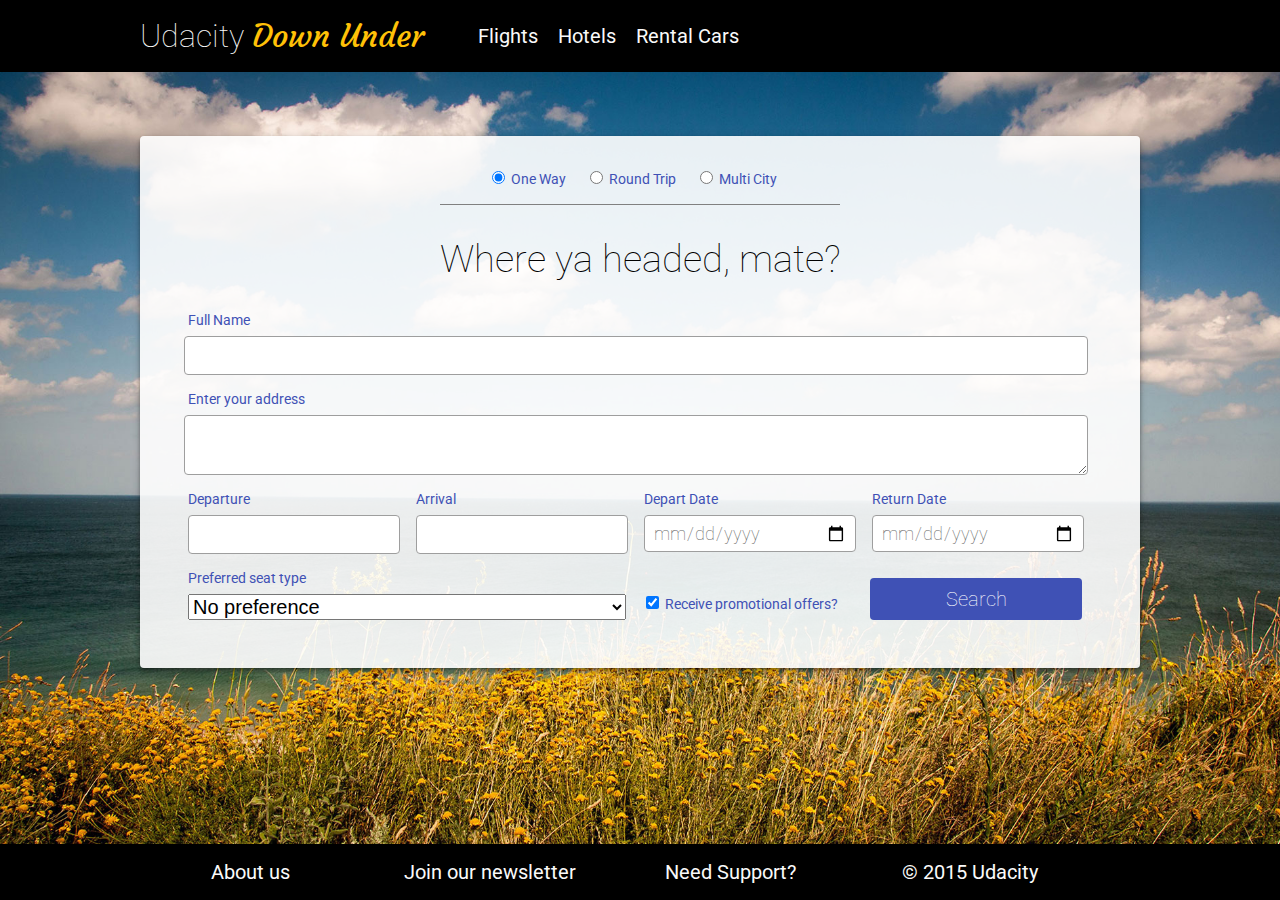
<file: 2-focus/01-basic-form/index.html>
<!DOCTYPE html>
<html lang="en">

<head>
  <meta charset="utf-8">

  <title>Basic Form</title>
  <meta name="description" content="A basic form">

  <!-- Mobile -->
  <meta name="viewport" content="width=device-width, initial-scale=1">

  <link rel="stylesheet" href="main.css">
  <link href='http://fonts.googleapis.com/css?family=Courgette|Roboto:400,300' rel='stylesheet' type='text/css'>
</head>

<body>
  <div class="wrapper">
    <header>
      <div class="container">
        <h1>Udacity
          <span>Down Under</span>
        </h1>
        <nav>
          <a href="#">Flights</a>
          <a href="#">Hotels</a>
          <a href="#">Rental Cars</a>
        </nav>
      </div>
    </header>

    <main>
      <div class="card">
        <form>
          <div class="trip-selector">
            <label>
              <input type="radio" checked name="tType" value="0"> One Way
            </label>
            <label>
              <input type="radio" name="tType" value="1"> Round Trip
            </label>
            <label>
              <input type="radio" name="tType" value="2"> Multi City
            </label>
          </div>

          <div class="container">
            <h2>Where ya headed, mate?</h2>
            <div class="row">
              <label for="fName">Full Name</label>
              <input type="text" name="fName" id="fName">
            </div>

            <div class="row">
              <label for="address">Enter your address</label>
              <textarea id="address" name="addressTxt"></textarea>
            </div>

            <div class="row">
              <div class="inline-control col-1">
                <label for="depCity">Departure</label>
                <input type="text" list="depCities" name="depCity" id="depCity">
                <datalist id="depCities">
                  <option value="Sydney">
                  <option value="Melbourne">
                  <option value="Brisbane">
                  <option value="Perth">
                  <option value="Adelaide">
                </datalist>
              </div>

              <div class="inline-control col-1">
                <label for="arrCity">Arrival</label>
                <input type="text" list="arrCities" name="arrCity" id="arrCity">
                <datalist id="arrCities">
                  <option value="Sydney">
                  <option value="Melbourne">
                  <option value="Brisbane">
                  <option value="Perth">
                  <option value="Adelaide">
                </datalist>
              </div>

              <div class="inline-control col-1">
                <label for="dDate">Depart Date</label>
                <input type="date" name="dDate" id="dDate">
              </div>

              <div class="inline-control col-1">
                <label for="rDate">Return Date</label>
                <input type="date" name="rDate" id="rDate">
              </div>
            </div>

            <div class="row">
              <div class="inline-control col-2">
                <label for="seatType">Preferred seat type</label>
                <select name="seatType" id="seatType">
                  <option value="0">No preference</option>
                  <option value="1">Aisle seat</option>
                  <option value="2">Window seat</option>
                </select>
              </div>

              <div class="inline-control sign-up col-1">
                <label>
                  <input type="checkbox" checked name="jLetter"> Receive promotional offers?
                </label>
              </div>

              <div class="inline-control submit-form col-1">
                <button type="submit" id="submitBtn">Search</button>
              </div>
            </div>
          </div>
        </form>
      </div>
    </main>

    <footer>
      <div class="container">
        <div class="col-1">
          <a href="#">About us</a>
        </div>
        <div class="col-1">
          <a href="#">Join our newsletter</a>
        </div>
        <div class="col-1">
          <a href="#">Need Support?</a>
        </div>
        <div class="col-1">
          <a href="#">© 2015 Udacity</a>
        </div>
      </div>
    </footer>
  </div>
  <div class="click-stealer"></div>

  <script>
    document.querySelector('.click-stealer').addEventListener('click', function(e) {
      e.stopPropagation();
      e.preventDefault();
      e.stopImmediatePropagation();
      return false;
    });
  </script>
</body>

</html>
</file>
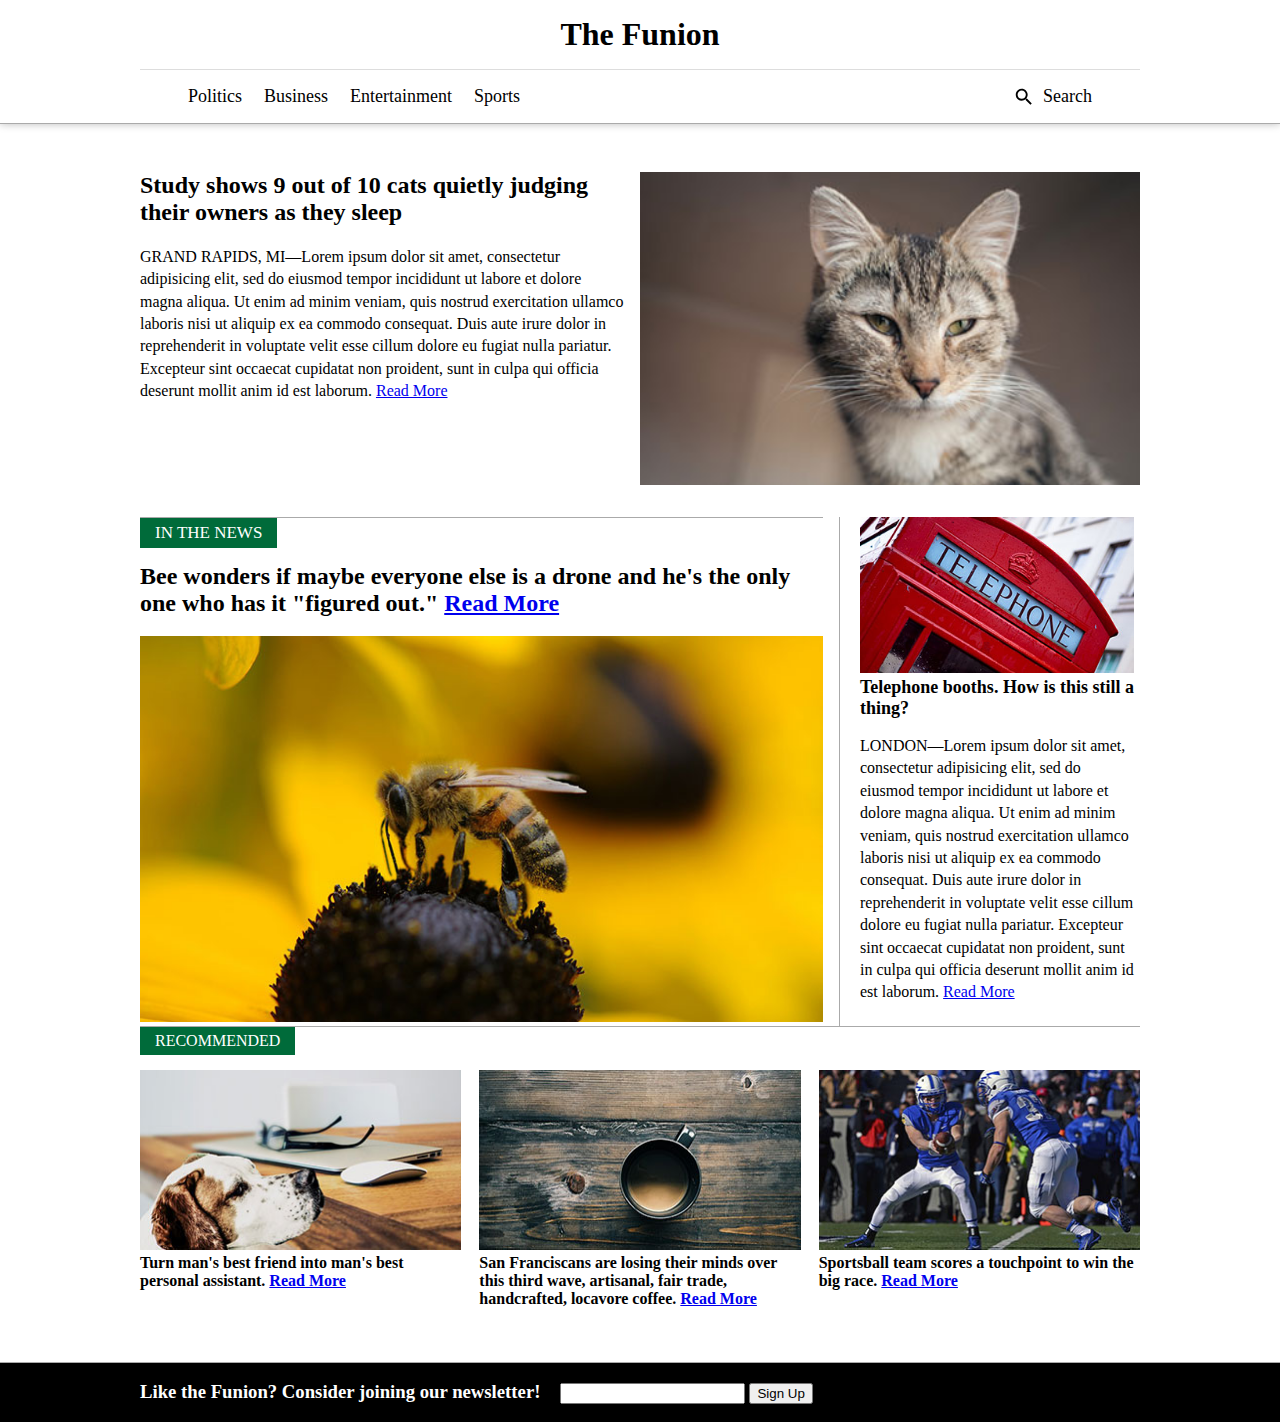
<file: 2-focus/02-dom-order/index.html>
<!doctype html>
<html lang="en">

<head>
  <meta charset="utf-8">
  <link rel="stylesheet" href="main.css">
  <link href='http://fonts.googleapis.com/css?family=Montserrat' rel='stylesheet' type='text/css'>
</head>

<body>
  <header>
    <div class="container">
      <h1 class="logo">The Funion</h1>
      <!-- Maybe this could be improved with aria-activedescendant later? -->
      <nav class="menu">
        <a href="#">Politics</a>
        <a href="#">Business</a>
        <a href="#">Entertainment</a>
        <a href="#">Sports</a>
        <a href="#" class="btn-search pull-right"><img src="./images/search.svg" alt="Search" />Search</a>
      </nav>
    </div>
  </header>
  <main class="container">
    <h2 class="offscreen">Top story</h2>
    <article class="main-story">
      <img class="pull-right" src="./images/cat.jpg" alt="A cat staring menacingly off into space">
      <div class="info">
        <h3 class="headline">Study shows 9 out of 10 cats quietly judging their owners as they sleep</h3>
        <p>
          GRAND RAPIDS, MI—Lorem ipsum dolor sit amet, consectetur adipisicing elit, sed do eiusmod tempor incididunt ut labore et dolore magna aliqua. Ut enim ad minim veniam, quis nostrud exercitation ullamco laboris nisi ut aliquip ex ea commodo consequat. Duis
          aute irure dolor in reprehenderit in voluptate velit esse cillum dolore eu fugiat nulla pariatur. Excepteur sint occaecat cupidatat non proident, sunt in culpa qui officia deserunt mollit anim id est laborum. <a href="#">Read More</a>
        </p>
      </div>
    </article>
    <div class="side-by-side">
      <div class="column">
        <div class="tier-header">
          <h2>In the news</h2>
        </div>
        <article>
          <h3 class="headline">Bee wonders if maybe everyone else is a drone and he's the only one who has it "figured out." <a href="#">Read More</a></h3>
          <img src="./images/bee.jpg" alt="A bee on top of a flower" />
        </article>
      </div>
      <div class="column">
        <article>
          <img src="./images/telephone.jpg" alt="A red, London telephone booth" />
          <div class="info">
            <h3 class="headline">Telephone booths. How is this still a thing?</h3>
            <p>
              LONDON—Lorem ipsum dolor sit amet, consectetur adipisicing elit, sed do eiusmod tempor incididunt ut labore et dolore magna aliqua. Ut enim ad minim veniam, quis nostrud exercitation ullamco laboris nisi ut aliquip ex ea commodo consequat. Duis aute
              irure dolor in reprehenderit in voluptate velit esse cillum dolore eu fugiat nulla pariatur. Excepteur sint occaecat cupidatat non proident, sunt in culpa qui officia deserunt mollit anim id est laborum. <a href="#">Read More</a>
            </p>
          </div>
        </article>
      </div>
    </div>
    <div class="three-col">
      <div class="tier-header">
        <h2>Recommended</h2>
      </div>
      <div class="columns">
        <article>
          <img src="./images/dog.jpg" alt="A dog at a desk looks up at a laptop and mouse" />
          <div class="info">
            <h3 class="headline">Turn man's best friend into man's best personal assistant. <a href="#">Read More</a></h3>
          </div>
        </article>
        <article>
          <img src="./images/coffee.jpg" alt="A cup of coffee on a table" />
          <div class="info">
            <h3 class="headline">San Franciscans are losing their minds over this third wave, artisanal, fair trade, handcrafted, locavore coffee. <a href="#">Read More</a></h3>
          </div>
        </article>
        <article>
          <img src="./images/football.jpg" alt="A football player hands the ball off to another player" />
          <div class="info">
            <h3 class="headline">Sportsball team scores a touchpoint to win the big race. <a href="#">Read More</a></h3>
          </div>
        </article>
      </div>
    </div>
    <div class="newsletter">
      <div class="container">
        <h3>Like the Funion? Consider joining our newsletter!</h3>
        <input type="text">
        <button>Sign Up</button>
      </div>
    </div>
  </main>
</body>

</html>
</file>
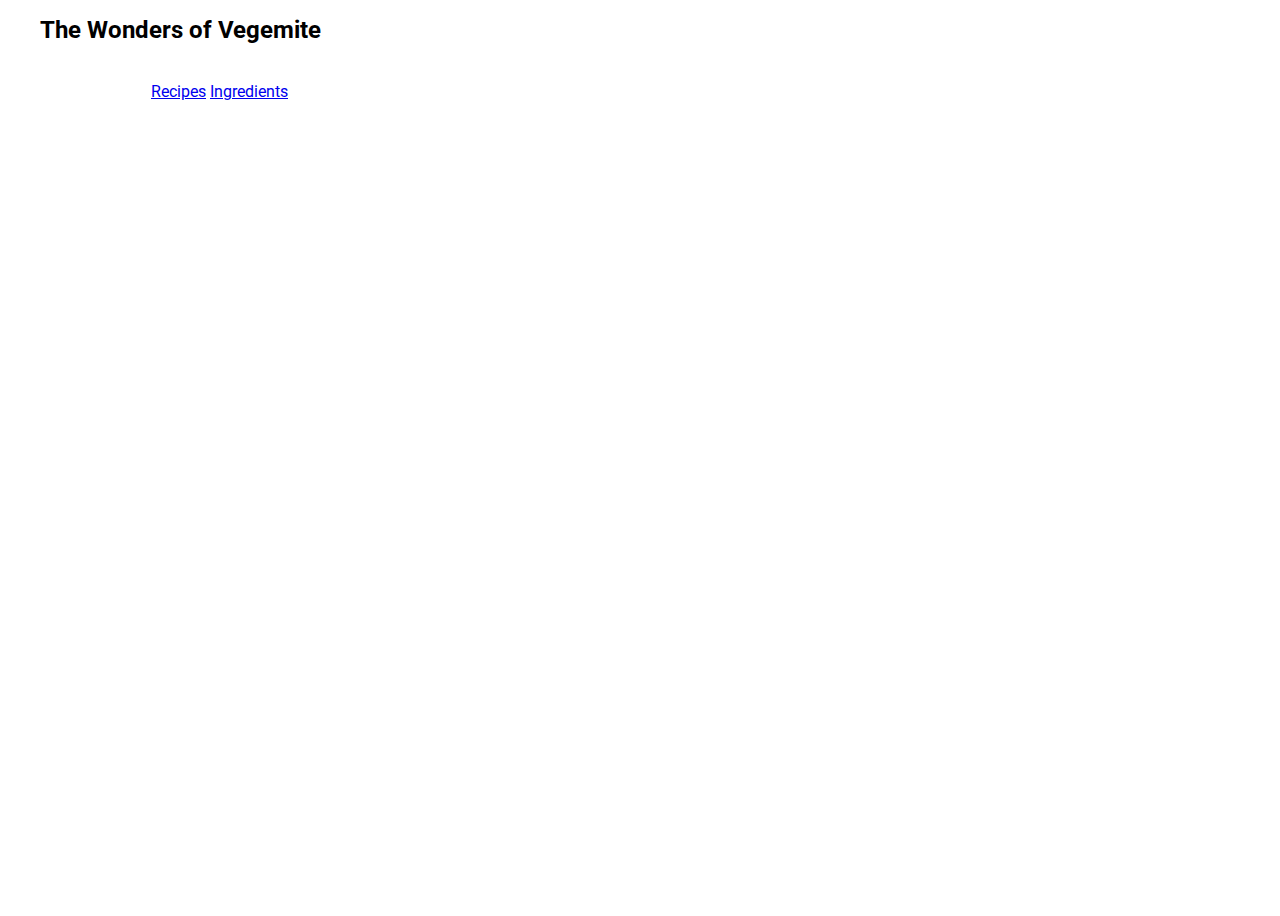
<file: 2-focus/03-managing-focus/index.html>
<!doctype html>
<!--
  Material Design Lite
  Copyright 2015 Google Inc. All rights reserved.

  Licensed under the Apache License, Version 2.0 (the "License");
  you may not use this file except in compliance with the License.
  You may obtain a copy of the License at

      https://www.apache.org/licenses/LICENSE-2.0

  Unless required by applicable law or agreed to in writing, software
  distributed under the License is distributed on an "AS IS" BASIS,
  WITHOUT WARRANTIES OR CONDITIONS OF ANY KIND, either express or implied.
  See the License for the specific language governing permissions and
  limitations under the License
-->
<html lang="en">

<head>
  <meta charset="utf-8">
  <meta name="viewport" content="width=device-width, initial-scale=1">
  <title>The Wonders of Vegemite</title>

  <link rel="stylesheet" href="https://fonts.googleapis.com/css?family=Roboto:regular,bold,italic,thin,light,bolditalic,black,medium&amp;lang=en">
  <link rel="stylesheet" href="https://fonts.googleapis.com/icon?family=Material+Icons">
  <link rel="stylesheet" href="https://code.getmdl.io/1.1.1/material.deep_purple-pink.min.css">
  <link rel="stylesheet" href="styles.css">
</head>

<body class="mdl-demo mdl-color--grey-100 mdl-color-text--grey-700 mdl-base">
  <div class="mdl-layout mdl-js-layout mdl-layout--fixed-header">

    <header class="mdl-layout__header mdl-layout__header--scroll mdl-color--primary">
      <div class="mdl-layout--large-screen-only mdl-layout__header-row">
        <h1 class="title">The Wonders of Vegemite</h1>
      </div>
      <nav id="menu" class="mdl-layout__tab-bar mdl-color--primary-dark">
        <a href="what-is-vegemite" data-page="what-is-vegemite" class="mdl-layout__tab is-active">What is Vegemite?</a>
        <a href="recipes" data-page="recipes" class="mdl-layout__tab">Recipes</a>
        <a href="ingredients" data-page="ingredients" class="mdl-layout__tab">Ingredients</a>
      </nav>
    </header>

    <main class="mdl-layout__content">

      <div data-page="what-is-vegemite">
        <section class="section--center mdl-grid mdl-grid--no-spacing is-active">
          <div class="mdl-cell mdl-cell--12-col">
            <h2 tabindex=-1>What is Vegemite?</h2>
            Minim duis incididunt est cillum est ex occaecat consectetur. Qui sint ut et qui nisi cupidatat. Reprehenderit nostrud proident officia exercitation anim et pariatur ex.

            <h5 id="lorem1">Lorem ipsum dolor sit amet</h5>
            Excepteur et pariatur officia veniam anim culpa cupidatat consequat ad velit culpa est non.
            <ul>
              <li>Nisi qui nisi duis commodo duis reprehenderit consequat velit aliquip.</li>
              <li>Dolor consectetur incididunt in ipsum laborum non et irure pariatur excepteur anim occaecat officia sint.</li>
              <li>Lorem labore proident officia excepteur do.</li>
            </ul>

            <p>
              Sit qui est voluptate proident minim cillum in aliquip cupidatat labore pariatur id tempor id. Proident occaecat occaecat sint mollit tempor duis dolor cillum anim. Dolore sunt ea mollit fugiat in aliqua consequat nostrud aliqua ut irure in dolore. Proident
              aliqua culpa sint sint exercitation. <a href="what-is-vegemite">Non proident occaecat</a> reprehenderit veniam et proident dolor id culpa ea tempor do dolor. Nulla adipisicing qui fugiat id dolor. Nostrud magna voluptate irure veniam veniam labore ipsum deserunt adipisicing
              laboris amet eu irure. Sunt dolore nisi velit sit id. Nostrud voluptate labore proident cupidatat enim amet Lorem officia magna excepteur occaecat eu qui. Exercitation culpa deserunt non et tempor et non.
            </p>
            <p>
              Do dolor eiusmod eu mollit dolore nostrud deserunt cillum irure esse sint irure fugiat exercitation. Magna sit voluptate id in tempor elit veniam enim cupidatat ea labore elit. Aliqua pariatur eu nulla labore magna dolore mollit occaecat sint commodo
              culpa. Eu non minim duis pariatur Lorem quis exercitation. Sunt qui ex incididunt sit anim incididunt sit elit ad officia id.
            </p>
            <p id="lorem2">
              Tempor voluptate ex consequat fugiat aliqua. Do sit et reprehenderit culpa deserunt culpa. Excepteur quis minim mollit irure nulla excepteur enim quis in laborum. Aliqua elit voluptate ad deserunt nulla reprehenderit adipisicing sint. Est in eiusmod <a href="what-is-vegemite">exercitation</a>
              esse commodo. Ea reprehenderit exercitation veniam adipisicing minim nostrud. Veniam dolore ex ea occaecat non enim minim id ut aliqua adipisicing ad. Occaecat excepteur aliqua tempor cupidatat aute dolore deserunt ipsum qui incididunt aliqua
              occaecat sit quis. Culpa sint aliqua aliqua reprehenderit veniam irure fugiat ea ad.
            </p>
            <p>
              Eu minim fugiat laborum irure veniam Lorem aliqua enim. Aliqua veniam incididunt consequat irure consequat tempor do nisi deserunt. Elit dolore ad quis consectetur sint laborum anim magna do nostrud amet. Ea nulla sit consequat quis qui irure dolor. Sint
              deserunt excepteur consectetur magna irure. Dolor tempor exercitation dolore pariatur incididunt ut laboris fugiat ipsum sunt veniam aute sunt labore. Non dolore sit nostrud eu ad excepteur cillum eu ex Lorem duis.
            </p>
            <p>
              Id occaecat velit non ipsum occaecat aliqua quis ut. Eiusmod est magna non esse est ex incididunt aute ullamco. Cillum excepteur sint ipsum qui quis velit incididunt amet. Qui deserunt anim enim laborum cillum reprehenderit duis mollit amet ad officia
              enim. Minim sint et quis aliqua aliqua do minim officia dolor deserunt ipsum laboris. Nulla nisi voluptate consectetur est voluptate et amet. Occaecat ut quis adipisicing ad enim. Magna est magna sit duis proident veniam reprehenderit fugiat
              reprehenderit enim velit ex. Ullamco laboris culpa irure aliquip ad Lorem consequat veniam ad ipsum eu. Ipsum culpa dolore sunt officia laborum quis.
            </p>

            <h5 id="lorem3">Lorem ipsum dolor sit amet</h5>

            <p id="lorem4">
              Eiusmod nulla aliquip ipsum reprehenderit nostrud non excepteur mollit amet esse est est dolor. Dolore quis pariatur sit consectetur veniam esse ullamco duis Lorem qui enim ut veniam. Officia deserunt minim duis laborum dolor in velit pariatur commodo
              ullamco eu. Aute adipisicing ad duis labore laboris do <a href="what-is-vegemite">mollit</a> dolor cillum sunt aliqua ullamco. Esse tempor quis cillum consequat reprehenderit. Adipisicing proident anim eu sint elit aliqua anim dolore cupidatat fugiat aliquip qui.
            </p>
            <p id="lorem5">
              Nisi eiusmod esse cupidatat excepteur exercitation ipsum reprehenderit nostrud deserunt aliqua ullamco. Anim est irure commodo eiusmod pariatur officia. Est dolor ipsum excepteur magna aliqua ad veniam irure qui occaecat eiusmod aute fugiat commodo. Quis
              mollit incididunt amet sit minim velit eu fugiat voluptate excepteur. Sit minim id pariatur ex cupidatat cupidatat nostrud nostrud ipsum.
            </p>
            <p>
              Enim ea officia excepteur ad veniam id reprehenderit eiusmod esse mollit consequat. Esse non aute ullamco Lorem aliqua qui dolore irure eiusmod aute aliqua proident labore aliqua. Ipsum voluptate voluptate exercitation laborum deserunt nulla elit aliquip
              et minim ex veniam. Duis cupidatat aute sunt officia mollit dolor ad elit ad aute labore nostrud duis pariatur. In est sint voluptate consectetur velit ea non labore. Ut duis ea aliqua consequat nulla laboris fugiat aute id culpa proident.
              Minim eiusmod laboris enim Lorem nisi excepteur mollit voluptate enim labore reprehenderit officia mollit.
            </p>
            <p>
              Cupidatat labore nisi ut sunt voluptate quis sunt qui ad Lorem esse nisi. Ex esse velit ullamco incididunt occaecat dolore veniam tempor minim adipisicing amet. Consequat in exercitation est elit anim consequat cillum sint labore cillum. Aliquip mollit
              laboris ad labore anim.
            </p>
          </div>
        </section>
      </div>

      <div data-page="recipes">
        <section class="section--center mdl-grid mdl-grid--no-spacing">
          <div class="mdl-cell mdl-cell--12-col">
            <h2 tabindex="-1">Recipes</h2>
          </div>
          <div class="mdl-card mdl-cell mdl-cell--12-col mdl-shadow--2dp">
            <div class="mdl-card__supporting-text mdl-grid mdl-grid--no-spacing">
              <h3 class="mdl-cell mdl-cell--12-col">Vegemite Toast Crunch</h3>
              <div class="section__circle-container mdl-cell mdl-cell--2-col mdl-cell--1-col-phone">
                <div class="section__circle-container__circle mdl-color--primary"></div>
              </div>
              <div class="section__text mdl-cell mdl-cell--10-col-desktop mdl-cell--6-col-tablet mdl-cell--3-col-phone">
                <h5>Step 1. Lorem ipsum dolor sit amet</h5>
                Dolore ex deserunt aute fugiat aute nulla ea sunt aliqua nisi cupidatat eu. <a href="recipes">Duis nulla tempor</a> do aute et eiusmod velit exercitation nostrud quis.
              </div>
              <div class="section__circle-container mdl-cell mdl-cell--2-col mdl-cell--1-col-phone">
                <div class="section__circle-container__circle mdl-color--primary"></div>
              </div>
              <div class="section__text mdl-cell mdl-cell--10-col-desktop mdl-cell--6-col-tablet mdl-cell--3-col-phone">
                <h5>Step 2. Lorem ipsum dolor sit amet</h5>
                Dolore ex deserunt aute fugiat aute nulla ea sunt aliqua nisi cupidatat eu. Duis nulla tempor do aute et eiusmod velit exercitation nostrud quis.
              </div>
              <div class="section__circle-container mdl-cell mdl-cell--2-col mdl-cell--1-col-phone">
                <div class="section__circle-container__circle mdl-color--primary"></div>
              </div>
              <div class="section__text mdl-cell mdl-cell--10-col-desktop mdl-cell--6-col-tablet mdl-cell--3-col-phone">
                <h5>Step 3. Lorem ipsum dolor sit amet</h5>
                Dolore ex deserunt aute fugiat aute nulla ea sunt <a href="recipes">aliqua</a> nisi cupidatat eu. Duis nulla tempor do aute et eiusmod velit exercitation nostrud quis.
              </div>
            </div>
          </div>
        </section>

        <section class="section--center mdl-grid mdl-grid--no-spacing">
          <div class="mdl-card mdl-cell mdl-cell--12-col mdl-shadow--2dp">
            <div class="mdl-card__supporting-text mdl-grid mdl-grid--no-spacing">
              <h3 class="mdl-cell mdl-cell--12-col">Sweet Potato and Vegemite Pizza</h3>
              <div class="section__circle-container mdl-cell mdl-cell--2-col mdl-cell--1-col-phone">
                <div class="section__circle-container__circle mdl-color--primary"></div>
              </div>
              <div class="section__text mdl-cell mdl-cell--10-col-desktop mdl-cell--6-col-tablet mdl-cell--3-col-phone">
                <h5>Step 1. Lorem ipsum dolor sit amet</h5>
                Dolore ex deserunt aute fugiat aute nulla ea sunt aliqua nisi cupidatat eu. Duis nulla tempor do aute et eiusmod velit exercitation nostrud quis.
              </div>
              <div class="section__circle-container mdl-cell mdl-cell--2-col mdl-cell--1-col-phone">
                <div class="section__circle-container__circle mdl-color--primary"></div>
              </div>
              <div class="section__text mdl-cell mdl-cell--10-col-desktop mdl-cell--6-col-tablet mdl-cell--3-col-phone">
                <h5>Step 2. Lorem ipsum dolor sit amet</h5>
                Dolore ex deserunt aute fugiat aute <a href="recipes">nulla</a> ea sunt aliqua nisi cupidatat eu. Duis nulla tempor do aute et eiusmod velit exercitation nostrud quis.
              </div>
              <div class="section__circle-container mdl-cell mdl-cell--2-col mdl-cell--1-col-phone">
                <div class="section__circle-container__circle mdl-color--primary"></div>
              </div>
              <div class="section__text mdl-cell mdl-cell--10-col-desktop mdl-cell--6-col-tablet mdl-cell--3-col-phone">
                <h5>Step 3. Lorem ipsum dolor sit amet</h5>
                Dolore ex deserunt aute fugiat aute nulla ea sunt aliqua nisi cupidatat eu. Duis nulla tempor do aute et eiusmod velit exercitation nostrud quis.
              </div>
            </div>
          </div>
        </section>

        <section class="section--center mdl-grid mdl-grid--no-spacing">
          <div class="mdl-card mdl-cell mdl-cell--12-col mdl-shadow--2dp">
            <div class="mdl-card__supporting-text mdl-grid mdl-grid--no-spacing">
              <h3 class="mdl-cell mdl-cell--12-col">Vegemite Strawberry Shortcake</h3>
              <div class="section__circle-container mdl-cell mdl-cell--2-col mdl-cell--1-col-phone">
                <div class="section__circle-container__circle mdl-color--primary"></div>
              </div>
              <div class="section__text mdl-cell mdl-cell--10-col-desktop mdl-cell--6-col-tablet mdl-cell--3-col-phone">
                <h5>Step 1. Lorem ipsum dolor sit amet</h5>
                Dolore ex deserunt aute fugiat aute nulla ea sunt aliqua nisi cupidatat eu. Duis nulla tempor do aute et eiusmod velit exercitation nostrud quis.
              </div>
              <div class="section__circle-container mdl-cell mdl-cell--2-col mdl-cell--1-col-phone">
                <div class="section__circle-container__circle mdl-color--primary"></div>
              </div>
              <div class="section__text mdl-cell mdl-cell--10-col-desktop mdl-cell--6-col-tablet mdl-cell--3-col-phone">
                <h5>Step 2. Lorem ipsum dolor sit amet</h5>
                Dolore ex deserunt aute fugiat aute nulla ea sunt aliqua nisi cupidatat eu. Duis nulla tempor do aute et eiusmod velit exercitation nostrud quis.
              </div>
              <div class="section__circle-container mdl-cell mdl-cell--2-col mdl-cell--1-col-phone">
                <div class="section__circle-container__circle mdl-color--primary"></div>
              </div>
              <div class="section__text mdl-cell mdl-cell--10-col-desktop mdl-cell--6-col-tablet mdl-cell--3-col-phone">
                <h5>Step 3. Lorem ipsum dolor sit amet</h5>
                Dolore ex deserunt aute fugiat aute nulla ea sunt aliqua nisi <a href="recipes">cupidatat</a> eu. Duis nulla tempor do aute et eiusmod velit exercitation nostrud quis.
              </div>
            </div>
          </div>
        </section>
      </div>

      <div data-page="ingredients">
        <section class="section--center mdl-grid mdl-grid--no-spacing">
          <div class="mdl-cell mdl-cell--12-col">
            <h2 tabindex="-1">Ingredients</h2>
            Minim duis incididunt est cillum est ex occaecat <a href="ingredients">consectetur</a>. Qui sint ut et qui nisi cupidatat. Reprehenderit nostrud proident officia exercitation anim et pariatur ex.

            <table class="mdl-data-table mdl-js-data-table mdl-data-table--selectable mdl-shadow--2dp">
              <thead>
                <tr>
                  <th class="mdl-data-table__cell--non-numeric">Ingredient</th>
                  <th>Amount</th>
                  <th>Calories</th>
                </tr>
              </thead>
              <tbody>
                <tr>
                  <td class="mdl-data-table__cell--non-numeric">Wallaby</td>
                  <td>25g</td>
                  <td>290</td>
                </tr>
                <tr>
                  <td class="mdl-data-table__cell--non-numeric">Boomer</td>
                  <td>50g</td>
                  <td>125</td>
                </tr>
                <tr>
                  <td class="mdl-data-table__cell--non-numeric">Prawns</td>
                  <td>10g</td>
                  <td>235</td>
                </tr>
              </tbody>
            </table>

            <p id="lorem4">
              Eiusmod nulla aliquip ipsum reprehenderit nostrud non excepteur mollit amet esse est est dolor. Dolore quis pariatur sit consectetur veniam esse ullamco duis Lorem qui enim ut veniam. Officia deserunt minim duis <a href="ingredients">laborum dolor</a> in velit pariatur commodo
              ullamco eu. Aute adipisicing ad duis labore laboris do mollit dolor cillum sunt aliqua ullamco. Esse tempor quis cillum consequat reprehenderit. Adipisicing proident anim eu sint elit aliqua anim dolore cupidatat fugiat aliquip qui.
            </p>
            <p id="lorem5">
              Nisi eiusmod esse cupidatat excepteur exercitation ipsum reprehenderit nostrud deserunt aliqua ullamco. Anim est irure commodo eiusmod pariatur officia. Est dolor ipsum excepteur magna aliqua ad veniam irure qui occaecat eiusmod aute fugiat commodo. Quis
              mollit incididunt amet sit minim velit eu fugiat voluptate excepteur. Sit minim id pariatur ex cupidatat cupidatat nostrud nostrud ipsum.
            </p>
            <p>
              Enim ea officia excepteur ad veniam id reprehenderit eiusmod esse mollit consequat. Esse non aute ullamco Lorem aliqua qui dolore irure eiusmod aute aliqua proident labore aliqua. Ipsum voluptate voluptate exercitation laborum deserunt nulla elit aliquip
              et minim ex veniam. Duis cupidatat aute sunt officia mollit dolor ad elit ad aute labore nostrud duis pariatur. In est sint voluptate consectetur velit ea non labore. Ut duis ea aliqua consequat nulla laboris fugiat aute id culpa proident.
              Minim eiusmod laboris enim Lorem nisi excepteur mollit voluptate enim labore reprehenderit officia mollit.
            </p>
            <p>
              Cupidatat labore nisi ut sunt voluptate quis sunt qui ad Lorem esse nisi. Ex esse velit ullamco incididunt occaecat dolore veniam tempor minim adipisicing amet. Consequat in exercitation est elit anim consequat cillum sint labore cillum. Aliquip mollit
              laboris ad labore anim.
            </p>
          </div>
        </section>
      </div>

    </main>

  </div>

  <script src="./scripts/lib/page.js"></script>
  <script src="./scripts/main.js"></script>
</body>

</html>
</file>
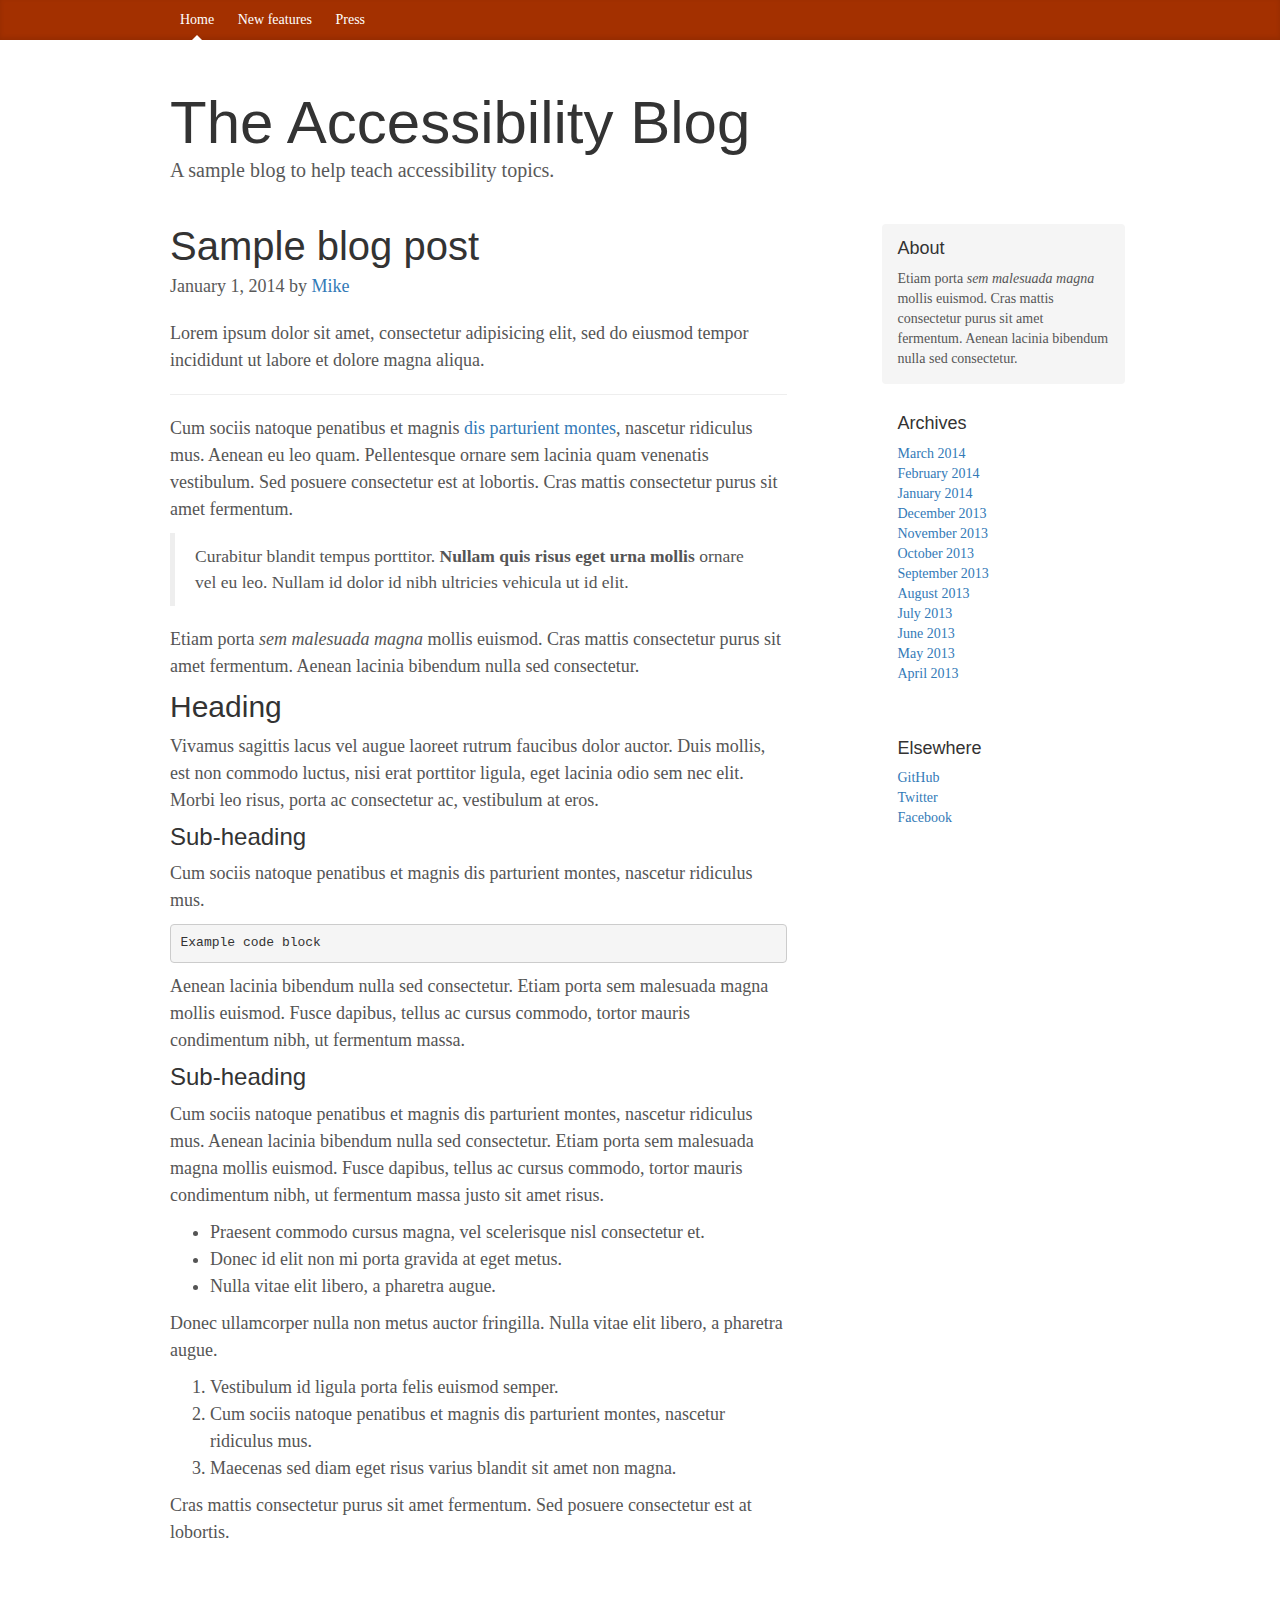
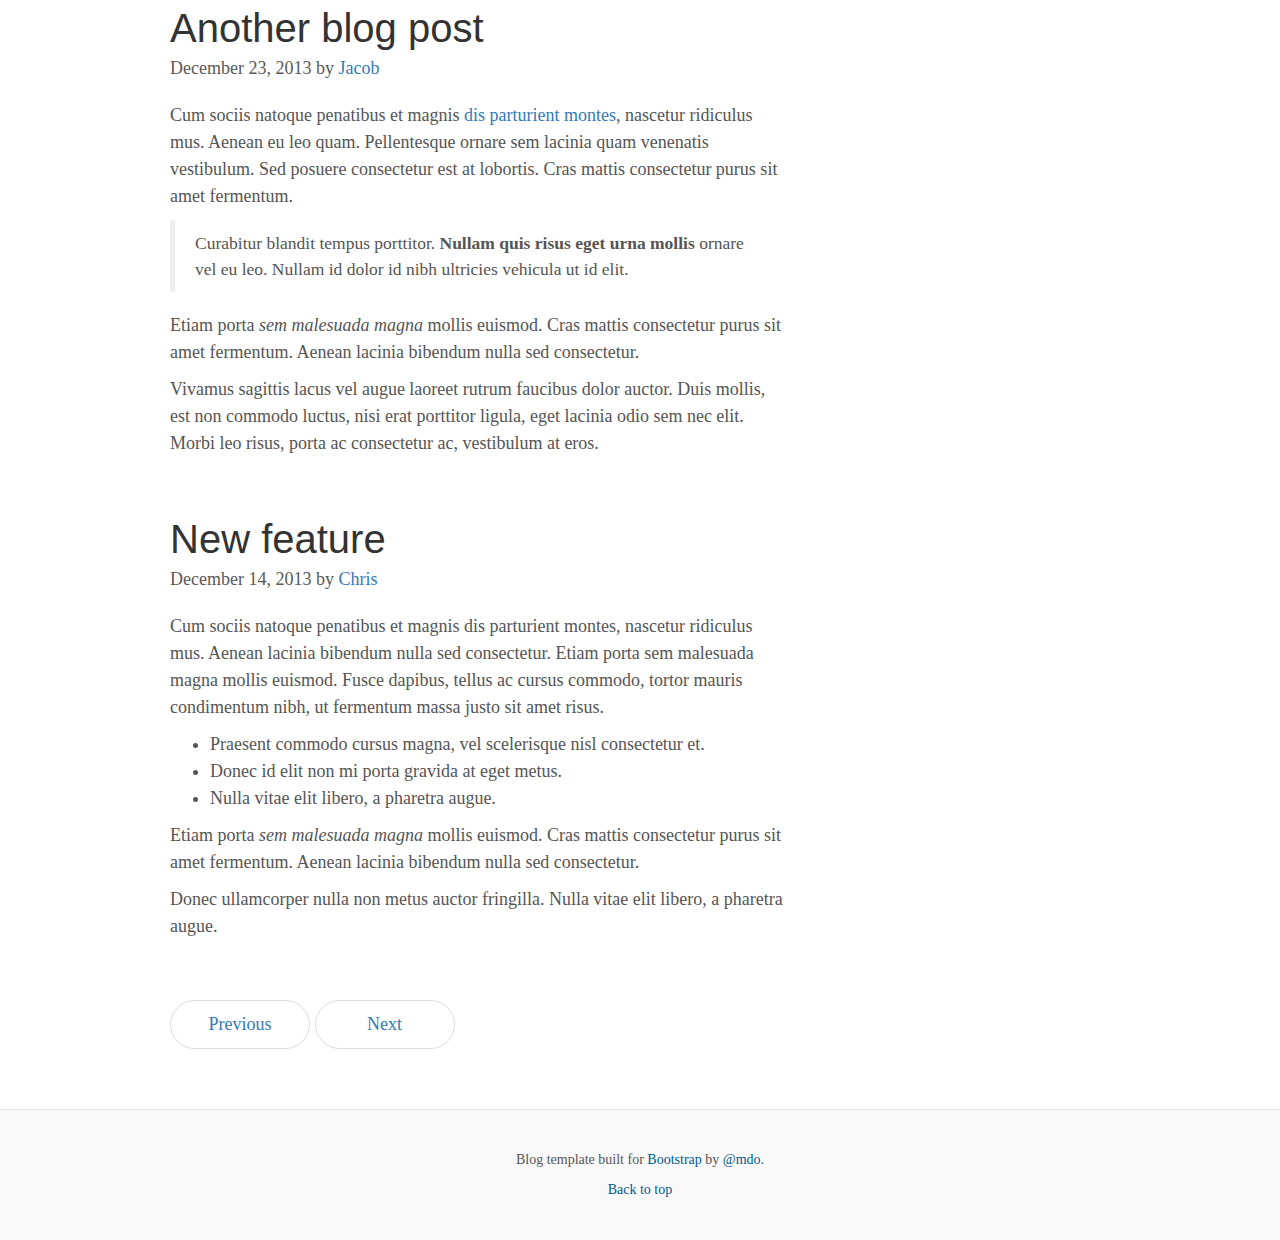
<file: 2-focus/04-offscreen-content/index.html>
<!DOCTYPE html>
<html lang="en">
  <head>
    <meta charset="utf-8">
    <meta name="viewport" content="width=device-width, initial-scale=1">
    <meta name="description" content="A really awesome blog about accessibility">

    <title>The Accessibility Blog</title>

    <!-- Bootstrap compiled and minified CSS -->
    <link rel="stylesheet" href="https://maxcdn.bootstrapcdn.com/bootstrap/3.3.5/css/bootstrap.min.css">
    <!-- Blog theme -->
    <link href="blog.css" rel="stylesheet">

  </head>
  <body>

    <div class="blog-masthead">
      <div class="container">
        <nav class="blog-nav">
          <a class="blog-nav-item active" href="#">Home</a>
          <a class="blog-nav-item" href="#">New features</a>
          <a class="blog-nav-item" href="#">Press</a>
        </nav>
      </div>
    </div>

    <div class="modal">
      <div class="modal-dialog">
        <div class="modal-content">
          <div class="modal-header">
            <button type="button" class="close" data-dismiss="modal" aria-label="Close"><span aria-hidden="true">&times;</span></button>
            <h4 class="modal-title">Oh hi there!</h4>
          </div>
          <div class="modal-body">
            <p>Looks like I probably shouldn't be stealing focus. Oops!</p>
          </div>
        </div><!-- /.modal-content -->
      </div><!-- /.modal-dialog -->
    </div><!-- /.modal -->

    <div class="container">

      <div class="blog-header">
        <h1 class="blog-title">The Accessibility Blog</h1>
        <p class="lead blog-description">A sample blog to help teach accessibility topics.</p>
      </div>

      <div class="row">

        <div class="col-sm-8 blog-main">

          <div class="blog-post">
            <h2 class="blog-post-title">Sample blog post</h2>
            <p class="blog-post-meta">January 1, 2014 by <a href="#">Mike</a></p>

            <p>Lorem ipsum dolor sit amet, consectetur adipisicing elit, sed do eiusmod tempor incididunt ut labore et dolore magna aliqua.</p>
            <hr>
            <p>Cum sociis natoque penatibus et magnis <a href="#">dis parturient montes</a>, nascetur ridiculus mus. Aenean eu leo quam. Pellentesque ornare sem lacinia quam venenatis vestibulum. Sed posuere consectetur est at lobortis. Cras mattis consectetur purus sit amet fermentum.</p>
            <blockquote>
              <p>Curabitur blandit tempus porttitor. <strong>Nullam quis risus eget urna mollis</strong> ornare vel eu leo. Nullam id dolor id nibh ultricies vehicula ut id elit.</p>
            </blockquote>
            <p>Etiam porta <em>sem malesuada magna</em> mollis euismod. Cras mattis consectetur purus sit amet fermentum. Aenean lacinia bibendum nulla sed consectetur.</p>
            <h2>Heading</h2>
            <p>Vivamus sagittis lacus vel augue laoreet rutrum faucibus dolor auctor. Duis mollis, est non commodo luctus, nisi erat porttitor ligula, eget lacinia odio sem nec elit. Morbi leo risus, porta ac consectetur ac, vestibulum at eros.</p>
            <h3>Sub-heading</h3>
            <p>Cum sociis natoque penatibus et magnis dis parturient montes, nascetur ridiculus mus.</p>
            <pre><code>Example code block</code></pre>
            <p>Aenean lacinia bibendum nulla sed consectetur. Etiam porta sem malesuada magna mollis euismod. Fusce dapibus, tellus ac cursus commodo, tortor mauris condimentum nibh, ut fermentum massa.</p>
            <h3>Sub-heading</h3>
            <p>Cum sociis natoque penatibus et magnis dis parturient montes, nascetur ridiculus mus. Aenean lacinia bibendum nulla sed consectetur. Etiam porta sem malesuada magna mollis euismod. Fusce dapibus, tellus ac cursus commodo, tortor mauris condimentum nibh, ut fermentum massa justo sit amet risus.</p>
            <ul>
              <li>Praesent commodo cursus magna, vel scelerisque nisl consectetur et.</li>
              <li>Donec id elit non mi porta gravida at eget metus.</li>
              <li>Nulla vitae elit libero, a pharetra augue.</li>
            </ul>
            <p>Donec ullamcorper nulla non metus auctor fringilla. Nulla vitae elit libero, a pharetra augue.</p>
            <ol>
              <li>Vestibulum id ligula porta felis euismod semper.</li>
              <li>Cum sociis natoque penatibus et magnis dis parturient montes, nascetur ridiculus mus.</li>
              <li>Maecenas sed diam eget risus varius blandit sit amet non magna.</li>
            </ol>
            <p>Cras mattis consectetur purus sit amet fermentum. Sed posuere consectetur est at lobortis.</p>
          </div><!-- /.blog-post -->

          <div class="blog-post">
            <h2 class="blog-post-title">Another blog post</h2>
            <p class="blog-post-meta">December 23, 2013 by <a href="#">Jacob</a></p>

            <p>Cum sociis natoque penatibus et magnis <a href="#">dis parturient montes</a>, nascetur ridiculus mus. Aenean eu leo quam. Pellentesque ornare sem lacinia quam venenatis vestibulum. Sed posuere consectetur est at lobortis. Cras mattis consectetur purus sit amet fermentum.</p>
            <blockquote>
              <p>Curabitur blandit tempus porttitor. <strong>Nullam quis risus eget urna mollis</strong> ornare vel eu leo. Nullam id dolor id nibh ultricies vehicula ut id elit.</p>
            </blockquote>
            <p>Etiam porta <em>sem malesuada magna</em> mollis euismod. Cras mattis consectetur purus sit amet fermentum. Aenean lacinia bibendum nulla sed consectetur.</p>
            <p>Vivamus sagittis lacus vel augue laoreet rutrum faucibus dolor auctor. Duis mollis, est non commodo luctus, nisi erat porttitor ligula, eget lacinia odio sem nec elit. Morbi leo risus, porta ac consectetur ac, vestibulum at eros.</p>
          </div><!-- /.blog-post -->

          <div class="blog-post">
            <h2 class="blog-post-title">New feature</h2>
            <p class="blog-post-meta">December 14, 2013 by <a href="#">Chris</a></p>

            <p>Cum sociis natoque penatibus et magnis dis parturient montes, nascetur ridiculus mus. Aenean lacinia bibendum nulla sed consectetur. Etiam porta sem malesuada magna mollis euismod. Fusce dapibus, tellus ac cursus commodo, tortor mauris condimentum nibh, ut fermentum massa justo sit amet risus.</p>
            <ul>
              <li>Praesent commodo cursus magna, vel scelerisque nisl consectetur et.</li>
              <li>Donec id elit non mi porta gravida at eget metus.</li>
              <li>Nulla vitae elit libero, a pharetra augue.</li>
            </ul>
            <p>Etiam porta <em>sem malesuada magna</em> mollis euismod. Cras mattis consectetur purus sit amet fermentum. Aenean lacinia bibendum nulla sed consectetur.</p>
            <p>Donec ullamcorper nulla non metus auctor fringilla. Nulla vitae elit libero, a pharetra augue.</p>
          </div><!-- /.blog-post -->

          <nav>
            <ul class="pager">
              <li><a href="#">Previous</a></li>
              <li><a href="#">Next</a></li>
            </ul>
          </nav>

        </div><!-- /.blog-main -->

        <div class="col-sm-3 col-sm-offset-1 blog-sidebar">
          <div class="sidebar-module sidebar-module-inset">
            <h4>About</h4>
            <p>Etiam porta <em>sem malesuada magna</em> mollis euismod. Cras mattis consectetur purus sit amet fermentum. Aenean lacinia bibendum nulla sed consectetur.</p>
          </div>
          <div class="sidebar-module">
            <h4>Archives</h4>
            <ol class="list-unstyled">
              <li><a href="#">March 2014</a></li>
              <li><a href="#">February 2014</a></li>
              <li><a href="#">January 2014</a></li>
              <li><a href="#">December 2013</a></li>
              <li><a href="#">November 2013</a></li>
              <li><a href="#">October 2013</a></li>
              <li><a href="#">September 2013</a></li>
              <li><a href="#">August 2013</a></li>
              <li><a href="#">July 2013</a></li>
              <li><a href="#">June 2013</a></li>
              <li><a href="#">May 2013</a></li>
              <li><a href="#">April 2013</a></li>
            </ol>
          </div>
          <div class="sidebar-module">
            <h4>Elsewhere</h4>
            <ol class="list-unstyled">
              <li><a href="#">GitHub</a></li>
              <li><a href="#">Twitter</a></li>
              <li><a href="#">Facebook</a></li>
            </ol>
          </div>
        </div><!-- /.blog-sidebar -->

      </div><!-- /.row -->

    </div><!-- /.container -->

    <footer class="blog-footer">
      <p>Blog template built for <a href="http://getbootstrap.com">Bootstrap</a> by <a href="https://twitter.com/mdo">@mdo</a>.</p>
      <p>
        <a href="#">Back to top</a>
      </p>
    </footer>

    <!-- Bootstrap core JavaScript
    ================================================== -->
    <!-- Placed at the end of the document so the pages load faster -->
    <script src="https://ajax.googleapis.com/ajax/libs/jquery/1.11.3/jquery.min.js"></script>
    <script src="https://maxcdn.bootstrapcdn.com/bootstrap/3.3.5/js/bootstrap.min.js"></script>
  </body>
</html>
</file>
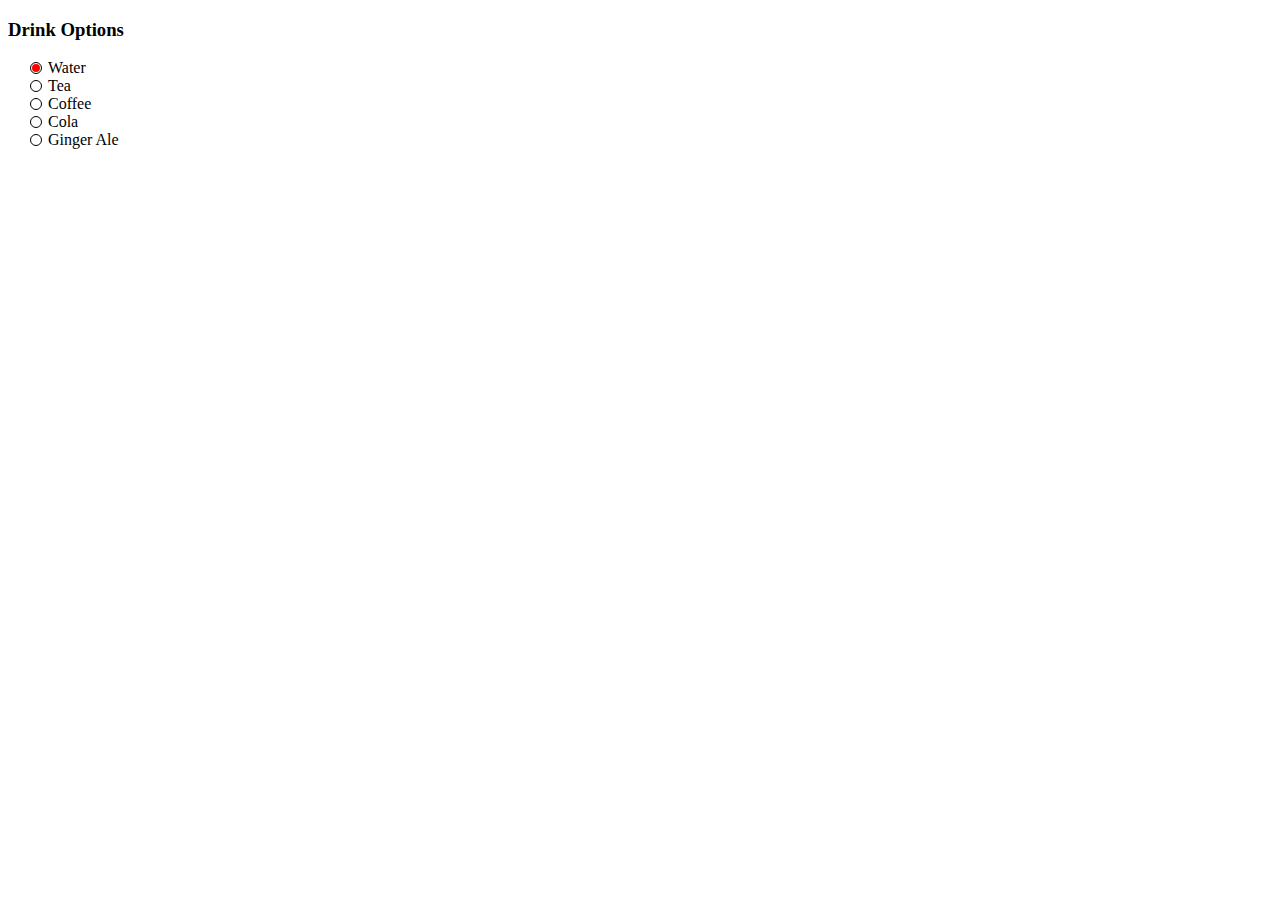
<file: 2-focus/05-radio-group/index.html>
<!DOCTYPE html>
<html>
  <head>
    <meta charset="utf-8">
    <title></title>
    <meta name="description" content="">
    <meta name="viewport" content="width=device-width, initial-scale=1">
    <link rel="stylesheet" href="main.css">
  </head>
  <body>

    <div class="demo">

      <h3>Drink Options</h3>

      <ul id="group1" class="radiogroup">
        <li tabindex="0" class="radio" checked>
          Water
        </li>
        <li tabindex="-1" class="radio">
          Tea
        </li>
        <li tabindex="-1" class="radio">
          Coffee
        </li>
        <li tabindex="-1" class="radio">
          Cola
        </li>
        <li tabindex="-1" class="radio">
          Ginger Ale
        </li>
      </ul>

    </div>

    <script src="radiogroup.js"></script>

  </body>
</html>
</file>
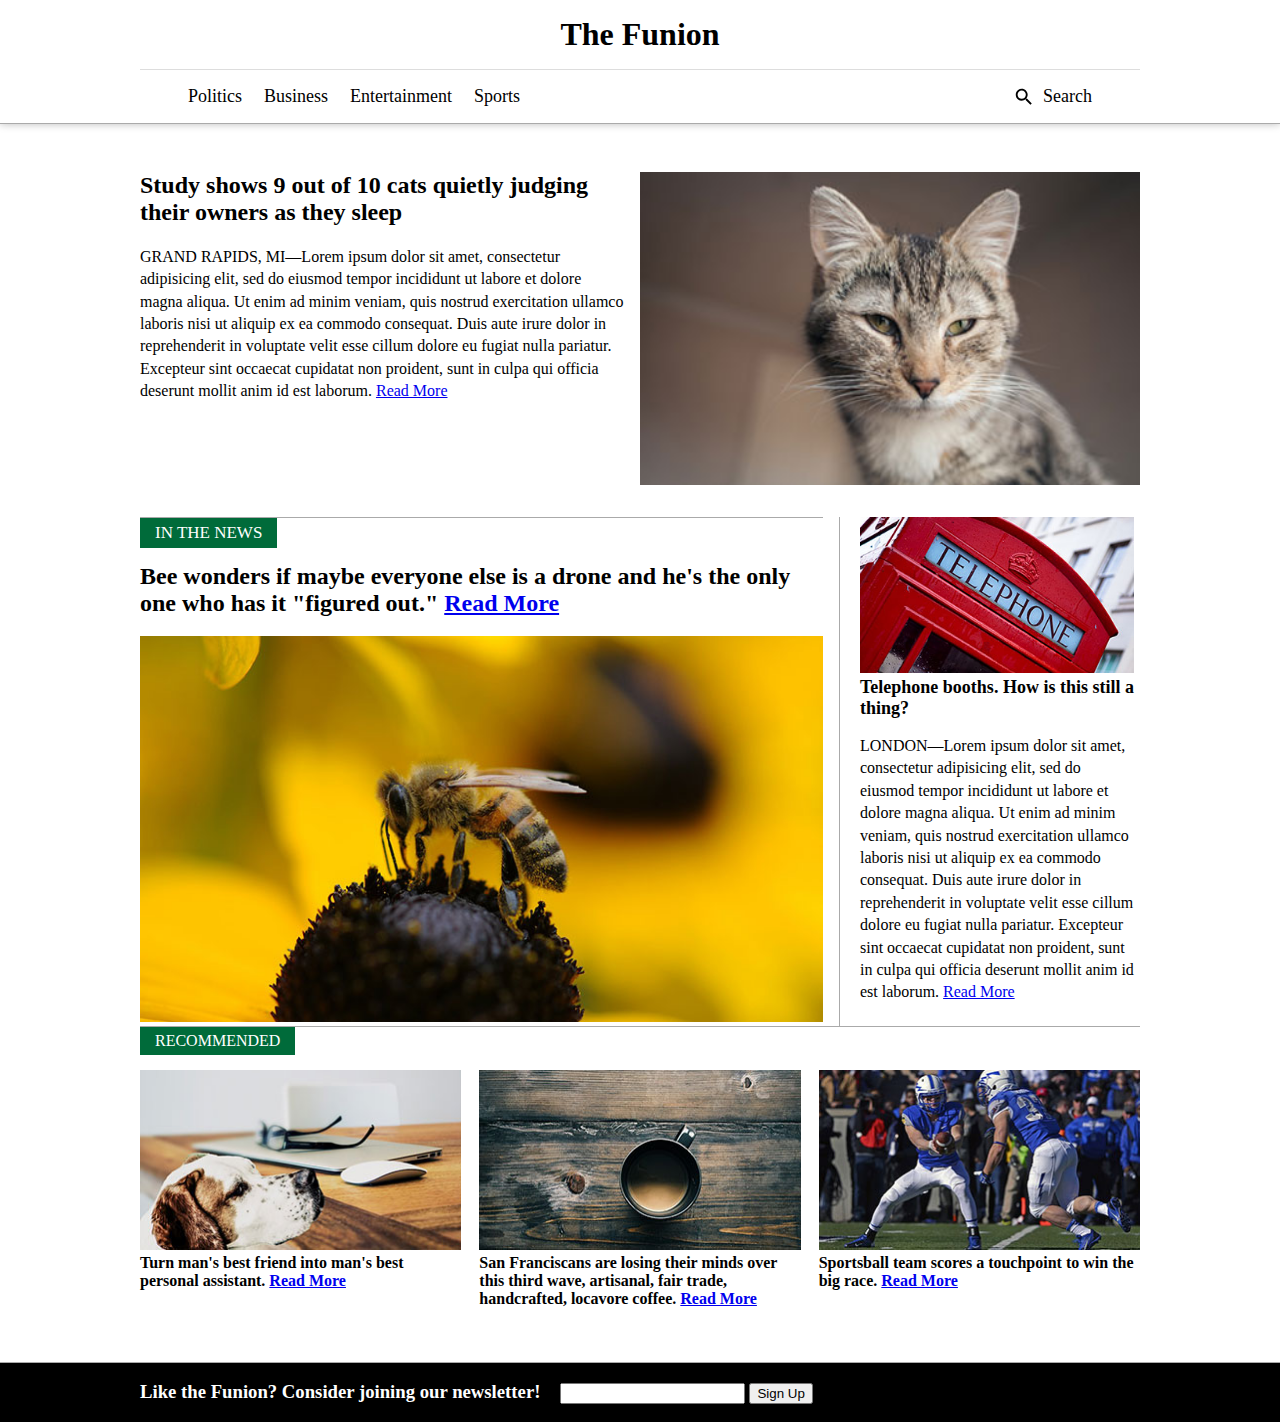
<file: 2-focus/06-skip-links/index.html>
<!doctype html>
<html lang="en">

<head>
  <meta charset="utf-8">
  <link rel="stylesheet" href="main.css">
  <link href='http://fonts.googleapis.com/css?family=Montserrat' rel='stylesheet' type='text/css'>
</head>

<body>
  <a class="skip-link" href="#maincontent">Skip to main content</a>
  <nav>
    <div class="container">
      <h1 class="logo">The Funion</h1>
      <!-- Maybe this could be improved with aria-activedescendant later? -->
      <div class="menu">
        <a href="#">Politics</a>
        <a href="#">Business</a>
        <a href="#">Entertainment</a>
        <a href="#">Sports</a>
        <a href="#" class="btn-search pull-right"><img src="./images/search.svg" alt="Search" />Search</a>
      </div>
    </div>
  </nav>
  <main class="container" id="maincontent" tabindex="-1">
    <article class="main-story">
      <img class="pull-right" src="./images/cat.jpg" alt="A cat staring menacingly off into space">
      <div class="info">
        <header>
          <h2 class="headline">Study shows 9 out of 10 cats quietly judging their owners as they sleep</h2>
        </header>
        <p>
          GRAND RAPIDS, MI—Lorem ipsum dolor sit amet, consectetur adipisicing elit, sed do eiusmod tempor incididunt ut labore et dolore magna aliqua. Ut enim ad minim veniam, quis nostrud exercitation ullamco laboris nisi ut aliquip ex ea commodo consequat. Duis
          aute irure dolor in reprehenderit in voluptate velit esse cillum dolore eu fugiat nulla pariatur. Excepteur sint occaecat cupidatat non proident, sunt in culpa qui officia deserunt mollit anim id est laborum. <a href="#">Read More</a>
        </p>
      </div>
    </article>
    <div class="side-by-side">
      <article>
        <header class="tier-header">
          <h2>In the news</h2>
        </header>
        <header>
          <h2 class="headline">Bee wonders if maybe everyone else is a drone and he's the only one who has it "figured out." <a href="#">Read More</a></h2>
        </header>
        <img src="./images/bee.jpg" alt="A bee on top of a flower" />
      </article>
      <article>
        <img src="./images/telephone.jpg" alt="A red, London telephone booth" />
        <div class="info">
          <header>
            <h2 class="headline">Telephone booths. How is this still a thing?</h2>
          </header>
          <p>
            LONDON—Lorem ipsum dolor sit amet, consectetur adipisicing elit, sed do eiusmod tempor incididunt ut labore et dolore magna aliqua. Ut enim ad minim veniam, quis nostrud exercitation ullamco laboris nisi ut aliquip ex ea commodo consequat. Duis aute
            irure dolor in reprehenderit in voluptate velit esse cillum dolore eu fugiat nulla pariatur. Excepteur sint occaecat cupidatat non proident, sunt in culpa qui officia deserunt mollit anim id est laborum. <a href="#">Read More</a>
          </p>
        </div>
      </article>
    </div>
    <div class="three-col">
      <header class="tier-header">
        <h2>Recommended</h2>
      </header>
      <div class="columns">
        <article>
          <img src="./images/dog.jpg" alt="A dog at a desk looks up at a laptop and mouse" />
          <div class="info">
            <header>
              <h2 class="headline">Turn man's best friend into man's best personal assistant. <a href="#">Read More</a></h2>
            </header>
          </div>
        </article>
        <article>
          <img src="./images/coffee.jpg" alt="A cup of coffee on a table" />
          <div class="info">
            <header>
              <h2 class="headline">San Franciscans are losing their minds over this third wave, artisanal, fair trade, handcrafted, locavore coffee. <a href="#">Read More</a></h2>
            </header>
          </div>
        </article>
        <article>
          <img src="./images/football.jpg" alt="A football player hands the ball off to another player" />
          <div class="info">
            <header>
              <h2 class="headline">Sportsball team scores a touchpoint to win the big race. <a href="#">Read More</a></h2>
            </header>
          </div>
        </article>
      </div>
    </div>
    <div class="newsletter">
      <div class="container">
        <h3>Like the Funion? Consider joining our newsletter!</h3>
        <input type="text">
        <button>Sign Up</button>
      </div>
    </div>
  </main>
</body>

</html>
</file>
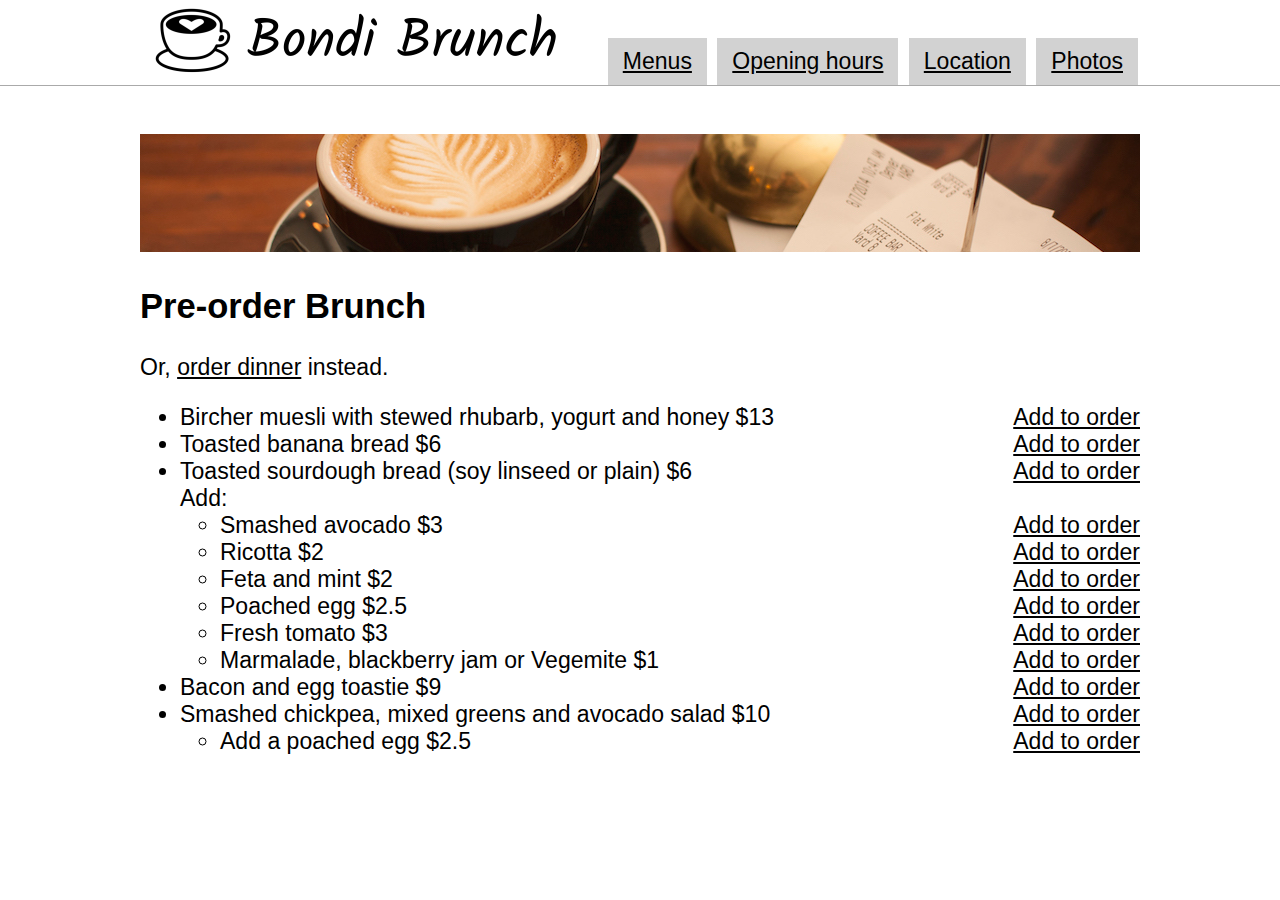
<file: 4-semantics-navigating/02-link-text/index.html>
<!doctype html>
<html>
<head>
<title>Bondi Brunch</title>
<link rel="stylesheet" href="main.css">
</head>
<body>
<header>
  <nav class="container">
    <a class="logo" href="/"><img src="logo.png" alt="Bondi Brunch" height="79px" width="432px"></a>
    <span class="tabs">
      <span class="tab"><a href="menus">Menus</a></span>
      <span class="tab"><a href="opening">Opening hours</a></span>
      <span class="tab"><a href="location">Location</a></span>
      <span class="tab"><a href="photos">Photos</a></span>
    </nav>
  </div>
</header>
<main>
  <div class="container">
    <div class="banner-image">
      <img src="cappuccino.jpg" alt="">
    </div>
    <section>
      <h2>Pre-order Brunch</h2>
      <p>Or, <a href="/dinner">order dinner</a> instead.</p>
      <ul class="menu">
        <li>Bircher muesli with stewed rhubarb, yogurt and honey $13 <button>Add to order</button>
        <li>Toasted banana bread $6 <button>Add to order</button>
        <li>Toasted sourdough bread (soy linseed or plain) $6 <button>Add to order</button><br>
          Add:
          <ul>
            <li>Smashed avocado $3 <button>Add to order</button>
            <li>Ricotta $2 <button>Add to order</button>
            <li>Feta and mint $2 <button>Add to order</button>
            <li>Poached egg $2.5 <button>Add to order</button>
            <li>Fresh tomato $3 <button>Add to order</button>
            <li>Marmalade, blackberry jam or Vegemite $1 <button>Add to order</button>
          </ul>
        <li>Bacon and egg toastie $9 <button>Add to order</button>
        <li>Smashed chickpea, mixed greens and avocado salad $10 <button>Add to order</button>
          <ul>
            <li>Add a poached egg $2.5 <button>Add to order</button>
          </ul>
      </ul>
    </section>
  </div>
</main>
<footer>
</footer>
</body>
</html>
</file>
<file: 2-focus/01-basic-form/main.css>
*, *::after, *::before {
  box-sizing: border-box;
}

html, body {
  margin: 0;
  padding: 0;
  height: 100%;
  font-family: 'Roboto', 'Helvetica', 'Arial', sans-serif;
  background-image: url('./uair-2000.jpg');
  background-size: cover;
}

.click-stealer {
  position: absolute;
  top: 0;
  right: 0;
  bottom: 0;
  left: 0;
}

.wrapper {
  height: 100%;
  display: flex;
  flex-direction: column;
  pointer-events: none;
  cursor: default;
}

.container {
  max-width: 1000px;
  margin: 0 auto;
}

header,
footer {
  background: #000000;
  color: #FAFAFA;
  padding: 16px 0;
}

header h1 {
  margin: 0 50px 0 0;
  display: inline-block;
  vertical-align: middle;
  font-weight: 100;
}

header h1 span {
  font-family: 'Courgette';
  color: #FFC107;
}

nav {
  display: inline-block;
  vertical-align: middle;
}

nav a,
footer a {
  color: inherit;
  text-decoration: none;
  margin-right: 16px;
  font-size: 20px;
}

main {
  margin: 64px 0;
  flex: 1;
}

.card {
  background: rgba(255, 255, 255, 0.9);
  max-width: 1000px;
  padding: 32px 48px;
  margin: 0 auto;
  border-radius: 4px;
  box-shadow: 0 4px 5px 0 rgba(0, 0, 0, 0.14), 0 1px 10px 0 rgba(0, 0, 0, 0.12), 0 2px 4px -1px rgba(0, 0, 0, 0.4);
}

h2 {
  font-size: 38px;
  font-weight: 100;
  text-align: center;
}

.row {
  margin-bottom: 16px;
}

/* Strip out display: inline-block whitespace */
.row > * {
  margin-left: -4px;
}

.row > *:first-child {
  margin-left: 0;
}

label {
  display: block;
  font-size: 14px;
  color: #3F51B5;
  margin-bottom: 8px;
}

input[type="text"],
input[type="tel"],
input[type="email"],
input[type="date"],
textarea {
  display: block;
  width: 100%;
  border-radius: 4px;
  border: 1px solid #9E9E9E;
  font-size: 18px;
  padding: 8px;
  font-family: inherit;
  font-weight: 100;
  color: #616161;
}

input[type="date"] {
  padding: 6px 8px;
}

select {
  font-size: 20px;
  width: 100%;
}

.inline-control {
  display: inline-block;
  vertical-align: top;
  margin-right: 16px;
}

.inline-control:last-child {
  margin-right: 0;
}

.trip-selector {
  max-width: 400px;
  margin: 0 auto;
  padding-bottom: 16px;
  text-align: center;
  border-bottom: 1px solid gray;
}

.trip-selector label {
  display: inline;
  margin-right: 16px;
}

.sign-up {
  vertical-align: bottom;
}

.submit-form {
  vertical-align: bottom;
}

button[type="submit"] {
  width: 100%;
  height: 42px;
  color: white;
  background: #3F51B5;
  border: none;
  border-radius: 4px;
  font-size: 20px;
  font-family: inherit;
  font-weight: 100;
}

footer [class*="col-"] {
  display: inline-block;
  text-align: center;
}

/* Columns */

.col-1 {
  width: calc(25% - 14px);
}

.col-2 {
  width: calc(50% - 14px);
}

.col-3 {
  width: calc(75% - 14px);
}

.col-4 {
  width: 100%;
}


/* Breakpoints */

@media (min-height: 1080px) {
  .row {
    margin-bottom: 32px;
  }

  main {
    padding-top: 150px;
  }
}
</file>
<file: 2-focus/02-dom-order/main.css>
*, *::after, *::before {
  box-sizing: border-box;
}

html {
  position: relative;
  min-height: 100%;
}

body {
  margin: 0 0 60px; /* bottom = newsletter height */
  font-family: 'Georgia', 'Times New Roman', serif;
}

h2 {
  margin-top: 0;
}

article h3 {
  margin-top: 0;
  font-size: 1.5em;
  -webkit-margin-after: 0.83em;
}

.container {
  max-width: 1000px;
  margin: 0 auto;
}

header {
  margin-bottom: 48px;
  box-shadow: 0 0 8px #BBB;
  border-bottom: 1px solid #AAA;
}

.logo {
  text-align: center;
  font-size: 32px;
  margin: 0;
  padding: 16px 0;
  border-bottom: 1px solid #DDD;
}

.offscreen {
    position: absolute;
    left: -10000px;
    top: -10000px;
}

.menu {
  padding: 16px 48px;
}

.menu a {
  color: #000;
  text-decoration: none;
  font-size: 18px;
  margin-right: 18px;
}

.menu a:last-child {
  margin-right: 0;
}

.menu .btn-search img {
  vertical-align: top;
  margin-right: 8px;
  width: 22px;
  height: 22px;
}

article p {
  line-height: 1.4;
}

.main-story {
  clear: both;
  overflow: hidden;
  margin-bottom: 16px;
  padding-bottom: 16px;
}

.main-story img {
  width: 50%;
}

.main-story .info {
  margin-right: 50%;
  padding-right: 16px;
}

.tier-header {
  border-top: 1px solid #AAA;
  margin-bottom: 15px;
}

.tier-header h2 {
  font-size: 17px;
  font-weight: 400;
  text-transform: uppercase;
  padding: 5px 15px;
  display: inline-block;
  margin: 0;
  color: #fff;
  background: #006b3a;
}

.side-by-side .column {
  display: inline-block;
  vertical-align: top;
}

.side-by-side article img {
  max-width: 100%;
}

.side-by-side .column:first-child {
  width: 70%;
  padding-right: 16px;
  border-right: 1px solid #AAA;
}

.side-by-side .column:last-child {
  padding-left: 16px;
  width: 29%; /* Account for whitespace gap from display: inline-block */
}

.side-by-side .column:last-child .headline {
  font-size: 18px;
}

.three-col {
  margin-bottom: 100px;
}

.three-col h2, .three-col h3 {
  margin-top: 0;
  font-size: 16px;
}

.three-col .columns {
  display: flex;
}

.three-col .columns article {
  flex: 1;
  margin-right: 18px;
}

.three-col img {
  width: 100%;
}

.three-col .columns article:last-child {
  margin-right: 0;
}

.newsletter {
  position: absolute;
  left: 0;
  bottom: 0;
  height: 60px;
  width: 100%;
  background: #000;
  color: #FFF;
  border-top: 1px solid #AAA;
}

.newsletter h3 {
  display: inline-block;
  margin-right: 16px;
}

/* Helpers */
.pull-right {
  float: right;
}
</file>
<file: 2-focus/03-managing-focus/styles.css>
/**
 * Copyright 2015 Google Inc. All Rights Reserved.
 *
 * Licensed under the Apache License, Version 2.0 (the "License");
 * you may not use this file except in compliance with the License.
 * You may obtain a copy of the License at
 *
 *      http://www.apache.org/licenses/LICENSE-2.0
 *
 * Unless required by applicable law or agreed to in writing, software
 * distributed under the License is distributed on an "AS IS" BASIS,
 * WITHOUT WARRANTIES OR CONDITIONS OF ANY KIND, either express or implied.
 * See the License for the specific language governing permissions and
 * limitations under the License.
 */

html, body {
  font-family: 'Roboto', 'Helvetica', sans-serif;
  margin: 0;
  padding: 0;
  height: 100%;
}
h2, h3 {
  font-size: 24px;
  margin-top: 0;
  margin-bottom: 20px;
}
.mdl-layout {
  height: 100%;
}
.mdl-demo .mdl-layout__header-row {
  padding-left: 40px;
}
.mdl-demo .mdl-layout.is-small-screen .mdl-layout__header-row h3 {
  font-size: inherit;
}
.mdl-demo .mdl-layout__tab-bar-button {
  display: none;
}
.mdl-demo .mdl-layout.is-small-screen .mdl-layout__tab-bar .mdl-button {
  display: none;
}
.mdl-demo .mdl-layout:not(.is-small-screen) .mdl-layout__tab-bar,
.mdl-demo .mdl-layout:not(.is-small-screen) .mdl-layout__tab-bar-container {
  overflow: visible;
}
.mdl-demo .mdl-layout__tab-bar-container {
  height: 64px;
}
.mdl-demo .mdl-layout__tab-bar {
  padding: 0;
  padding-left: 16px;
  box-sizing: border-box;
  height: 100%;
  width: 100%;
}
.mdl-demo .mdl-layout__tab-bar .mdl-layout__tab {
  height: 64px;
  line-height: 64px;
}
.mdl-demo .mdl-layout__tab-bar .mdl-layout__tab.is-active::after {
  background-color: white;
  height: 4px;
}
.mdl-demo main > .mdl-layout__tab-panel {
  padding: 8px;
  padding-top: 48px;
}
.mdl-demo .mdl-card {
  height: auto;
  display: -webkit-flex;
  display: -ms-flexbox;
  display: flex;
  -webkit-flex-direction: column;
      -ms-flex-direction: column;
          flex-direction: column;
}
.mdl-demo .mdl-card > * {
  height: auto;
}
.mdl-demo .mdl-card .mdl-card__supporting-text {
  margin: 40px;
  -webkit-flex-grow: 1;
      -ms-flex-positive: 1;
          flex-grow: 1;
  padding: 0;
  color: inherit;
  width: calc(100% - 80px);
}
.mdl-demo .mdl-card__actions {
  margin: 0;
  padding: 4px 40px;
  color: inherit;
}
.mdl-demo .mdl-card__actions a {
  color: #00BCD4;
  margin: 0;
}
.mdl-demo .mdl-card__actions a:hover,
.mdl-demo .mdl-card__actions a:active {
  color: inherit;
  background-color: transparent;
}
.mdl-demo .mdl-card__supporting-text + .mdl-card__actions {
  border-top: 1px solid rgba(0, 0, 0, 0.12);
}
.mdl-demo #add {
  position: absolute;
  right: 40px;
  top: 36px;
  z-index: 999;
}

.mdl-demo .mdl-layout__content {
  display: flex;
  flex-direction: column;
}

.mdl-demo .mdl-layout__content section {
  position: relative;
  margin-bottom: 48px;
  margin-top: 48px;
}
.mdl-demo section.section--center {
  max-width: 860px;
  display: block;
}
.mdl-demo #features section.section--center {
  max-width: 620px;
}
.mdl-demo section > header{
  display: -webkit-flex;
  display: -ms-flexbox;
  display: flex;
  -webkit-align-items: center;
      -ms-flex-align: center;
          align-items: center;
  -webkit-justify-content: center;
      -ms-flex-pack: center;
          justify-content: center;
}
.mdl-demo section > .section__play-btn {
  min-height: 200px;
}
.mdl-demo section > header > .material-icons {
  font-size: 3rem;
}
.mdl-demo section > button {
  position: absolute;
  z-index: 99;
  top: 8px;
  right: 8px;
}
.mdl-demo section .section__circle {
  display: -webkit-flex;
  display: -ms-flexbox;
  display: flex;
  -webkit-align-items: center;
      -ms-flex-align: center;
          align-items: center;
  -webkit-justify-content: flex-start;
      -ms-flex-pack: start;
          justify-content: flex-start;
  -webkit-flex-grow: 0;
      -ms-flex-positive: 0;
          flex-grow: 0;
  -webkit-flex-shrink: 1;
      -ms-flex-negative: 1;
          flex-shrink: 1;
}
.mdl-demo section .section__text {
  -webkit-flex-grow: 1;
      -ms-flex-positive: 1;
          flex-grow: 1;
  -webkit-flex-shrink: 0;
      -ms-flex-negative: 0;
          flex-shrink: 0;
  padding-top: 8px;
}
.mdl-demo section .section__text h5 {
  font-size: inherit;
  margin: 0;
  margin-bottom: 0.5em;
}
.mdl-demo section .section__text a {
  text-decoration: none;
}
.mdl-demo section .section__circle-container > .section__circle-container__circle {
  width: 64px;
  height: 64px;
  border-radius: 32px;
  margin: 8px 0;
}
.mdl-demo section.section--footer .section__circle--big {
  width: 100px;
  height: 100px;
  border-radius: 50px;
  margin: 8px 32px;
}
.mdl-demo .is-small-screen section.section--footer .section__circle--big {
  width: 50px;
  height: 50px;
  border-radius: 25px;
  margin: 8px 16px;
}
.mdl-demo section.section--footer {
  padding: 64px 0;
  margin: 0 -8px -8px -8px;
}
.mdl-demo section.section--center .section__text:not(:last-child) {
  border-bottom: 1px solid rgba(0,0,0,.13);
}
.mdl-demo .mdl-card {
  margin-bottom: 48px;
}
.mdl-demo .mdl-card .mdl-card__supporting-text > h3:first-child {
  margin-bottom: 24px;
}
.mdl-demo .toc {
  border-left: 4px solid #C1EEF4;
  margin: 24px;
  padding: 0;
  padding-left: 8px;
  display: -webkit-flex;
  display: -ms-flexbox;
  display: flex;
  -webkit-flex-direction: column;
      -ms-flex-direction: column;
          flex-direction: column;
}
.mdl-demo .mdl-menu__container {
  z-index: 99;
}

.title {
  font-size: 24px;
}

a.is-active {
  color: #fff;
}

div[data-page] {
  display: none !important;
}

div[data-page].is-active {
  display: flex !important;
  flex-direction: column;
  flex: 1;
}

table {
  width: 100%;
  margin: 16px 0;
}
</file>
<file: 2-focus/04-offscreen-content/blog.css>
/*
 * Globals
 */

body {
  font-family: Georgia, "Times New Roman", Times, serif;
  color: #555;
}

h1, .h1,
h2, .h2,
h3, .h3,
h4, .h4,
h5, .h5,
h6, .h6 {
  margin-top: 0;
  font-family: "Helvetica Neue", Helvetica, Arial, sans-serif;
  font-weight: normal;
  color: #333;
}


/*
 * Override Bootstrap's default container.
 */

@media (min-width: 1200px) {
  .container {
    width: 970px;
  }
}


/*
 * Masthead for nav
 */

.blog-masthead {
  background-color: #a33000;
  -webkit-box-shadow: inset 0 -2px 5px rgba(0,0,0,.1);
          box-shadow: inset 0 -2px 5px rgba(0,0,0,.1);
}

/* Nav links */
.blog-nav-item {
  position: relative;
  display: inline-block;
  padding: 10px;
  font-weight: 500;
  color: #fff;
}
.blog-nav-item:hover,
.blog-nav-item:focus {
  color: #fff;
  text-decoration: none;
}

/* Active state gets a caret at the bottom */
.blog-nav .active {
  color: #fff;
}
.blog-nav .active:after {
  position: absolute;
  bottom: 0;
  left: 50%;
  width: 0;
  height: 0;
  margin-left: -5px;
  vertical-align: middle;
  content: " ";
  border-right: 5px solid transparent;
  border-bottom: 5px solid;
  border-left: 5px solid transparent;
}


/*
 * Blog name and description
 */

.blog-header {
  padding-top: 20px;
  padding-bottom: 20px;
}
.blog-title {
  margin-top: 30px;
  margin-bottom: 0;
  font-size: 60px;
  font-weight: normal;
}
.blog-description {
  font-size: 20px;
  color: #595959;
}


/*
 * Main column and sidebar layout
 */

.blog-main {
  font-size: 18px;
  line-height: 1.5;
}

/* Sidebar modules for boxing content */
.sidebar-module {
  padding: 15px;
  margin: 0 -15px 15px;
}
.sidebar-module-inset {
  padding: 15px;
  background-color: #f5f5f5;
  border-radius: 4px;
}
.sidebar-module-inset p:last-child,
.sidebar-module-inset ul:last-child,
.sidebar-module-inset ol:last-child {
  margin-bottom: 0;
}


/* Pagination */
.pager {
  margin-bottom: 60px;
  text-align: left;
}
.pager > li > a {
  width: 140px;
  padding: 10px 20px;
  text-align: center;
  border-radius: 30px;
}


/*
 * Blog posts
 */

.blog-post {
  margin-bottom: 60px;
}
.blog-post-title {
  margin-bottom: 5px;
  font-size: 40px;
}
.blog-post-meta {
  margin-bottom: 20px;
  color: #595959;
}


/*
 * Footer
 */

.blog-footer {
  padding: 40px 0;
  color: #565656;
  text-align: center;
  background-color: #f9f9f9;
  border-top: 1px solid #e5e5e5;
}
.blog-footer p:last-child {
  margin-bottom: 0;
}
.blog-footer a {
  color: #00598f;
}

.modal {
  display: none;
}
</file>
<file: 2-focus/05-radio-group/main.css>
.demo {
  width: 200px;
}

.radiogroup {
  list-style: none;
}

.radio {
  position: relative;
}

.radio::before {
  content: '';
  display: block;
  width: 10px;
  height: 10px;
  border: 1px solid black;
  position: absolute;
  left: -18px;
  top: 3px;
  border-radius: 50%;
}

.radio[checked]::after {
  content: '';
  display: block;
  width: 8px;
  height: 8px;
  background: red;
  position: absolute;
  left: -16px;
  top: 5px;
  border-radius: 50%;
}
</file>
<file: 2-focus/06-skip-links/main.css>
*, *::after, *::before {
  box-sizing: border-box;
}

html {
  position: relative;
  min-height: 100%;
}

body {
  margin: 0 0 60px; /* bottom = newsletter height */
  font-family: 'Georgia', 'Times New Roman', serif;
}

h2 {
  margin-top: 0;
}

.container {
  max-width: 1000px;
  margin: 0 auto;
}

nav {
  margin-bottom: 48px;
  box-shadow: 0 0 8px #BBB;
  border-bottom: 1px solid #AAA;
}

.logo {
  text-align: center;
  font-size: 32px;
  margin: 0;
  padding: 16px 0;
  border-bottom: 1px solid #DDD;
}

.menu {
  padding: 16px 48px;
}

.menu a {
  color: #000;
  text-decoration: none;
  font-size: 18px;
  margin-right: 18px;
}

.menu a:last-child {
  margin-right: 0;
}

.menu .btn-search img {
  vertical-align: top;
  margin-right: 8px;
  width: 22px;
  height: 22px;
}

article p {
  line-height: 1.4;
}

.main-story {
  clear: both;
  overflow: hidden;
  margin-bottom: 16px;
  padding-bottom: 16px;
}

.main-story img {
  width: 50%;
}

.main-story .info {
  margin-right: 50%;
  padding-right: 16px;
}

.tier-header {
  border-top: 1px solid #AAA;
  margin-bottom: 15px;
}

.tier-header h2 {
  font-size: 17px;
  font-weight: 400;
  text-transform: uppercase;
  padding: 5px 15px;
  display: inline-block;
  margin: 0;
  color: #fff;
  background: #006b3a;
}

.side-by-side article {
  display: inline-block;
  vertical-align: top;
}

.side-by-side article img {
  max-width: 100%;
}

.side-by-side article:first-child {
  width: 70%;
  padding-right: 16px;
  border-right: 1px solid #AAA;
}

.side-by-side article:last-child {
  padding-left: 16px;
  width: 29%; /* Account for whitespace gap from display: inline-block */
}

.side-by-side article:last-child .headline {
  font-size: 18px;
}

.three-col {
  margin-bottom: 100px;
}

.three-col h2 {
  font-size: 16px;
}

.three-col .columns {
  display: flex;
}

.three-col .columns article {
  flex: 1;
  margin-right: 18px;
}

.three-col img {
  width: 100%;
}

.three-col .columns article:last-child {
  margin-right: 0;
}

.newsletter {
  position: absolute;
  left: 0;
  bottom: 0;
  height: 60px;
  width: 100%;
  background: #000;
  color: #FFF;
  border-top: 1px solid #AAA;
}

.newsletter h3 {
  display: inline-block;
  margin-right: 16px;
}

.skip-link {
  position: absolute;
  top: -40px;
  left: 0;
  background: #BF1722;
  color: white;
  padding: 8px;
  z-index: 100;
  border-bottom-right-radius: 8px;
}

.skip-link:focus {
  top: 0;
}

/* Helpers */
.pull-right {
  float: right;
}
</file>
<file: 4-semantics-navigating/02-link-text/main.css>
html, body {
  margin: 0;
  padding: 0;
  height: 100%;
  font-family: 'Roboto', 'Helvetica', 'Arial', sans-serif;
  font-size: 120%;
}

header {
  margin-bottom: 48px;
  border-bottom: 1px solid #AAA;
}

.container {
  max-width: 1000px;
  margin: 0 auto;
}

nav a.logo {
    flex: 1;
}

nav {
    display: flex;
    align-items: flex-end;
}

.tabs {
    float: right;
}

.tab {
    display: inline-block;
    background-color: #D2D2D2;
    padding: 10px 15px;
    margin: 0px 2px;
}

.tab-link {
    text-decoration: underline;
    cursor: pointer;
}

a {
    color: black;
}

ul.menu a,
ul.menu button {
    float: right;
}

ul.menu button {
    display: inline;
    border: none;
    text-decoration: underline;
    font-family: inherit;
    font-size: inherit;
    background-color: inherit;
    padding: 0;
}
</file>
